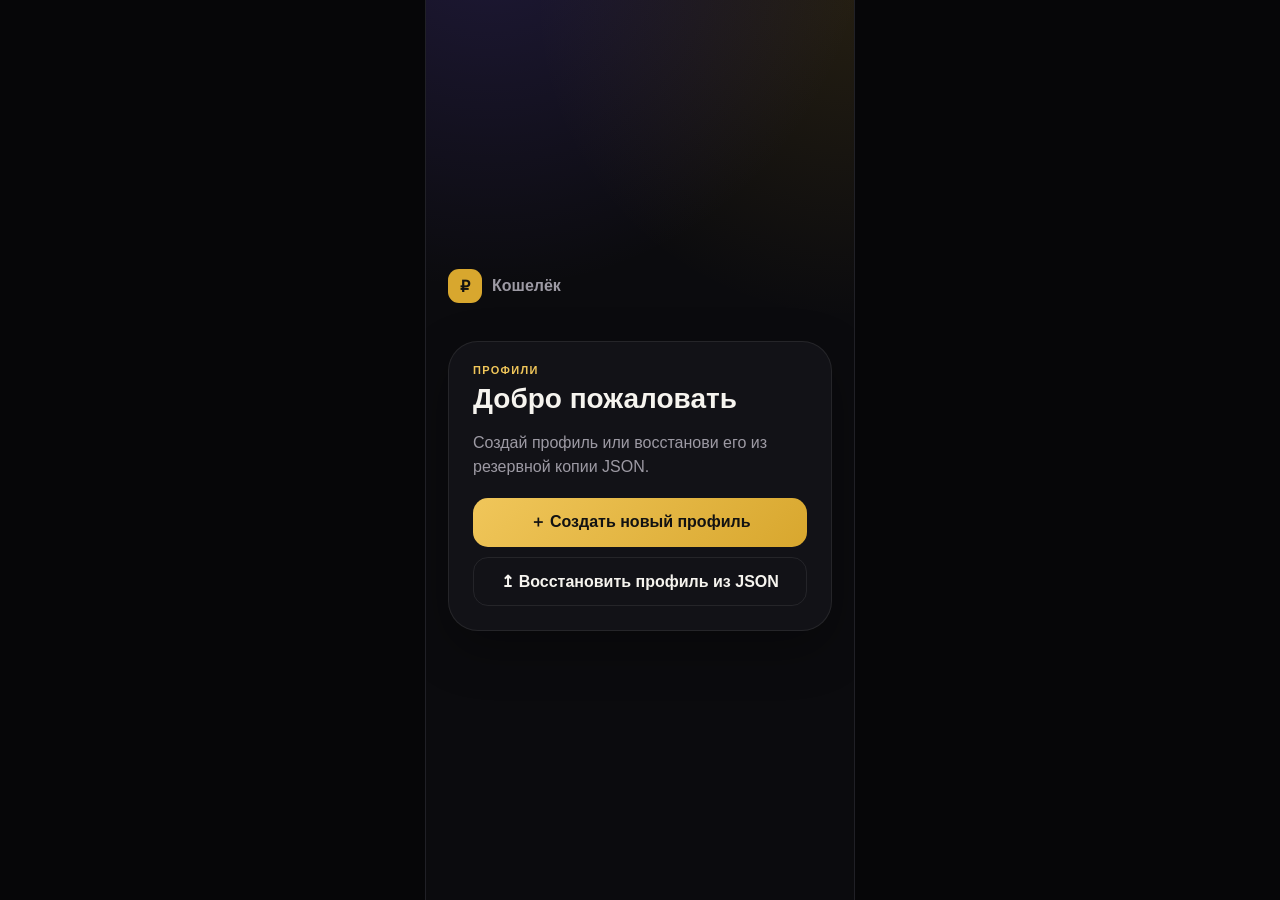
<file: index.html>
<!doctype html>
<html lang="ru">
<head>
  <meta charset="utf-8" />
  <meta name="viewport" content="width=device-width, initial-scale=1, viewport-fit=cover" />
  <meta name="theme-color" content="#0c0c0f" />
  <meta name="apple-mobile-web-app-capable" content="yes" />
  <meta name="apple-mobile-web-app-status-bar-style" content="black-translucent" />
  <title>Кошелёк</title>
  <link rel="manifest" href="manifest.webmanifest" />
  <link rel="apple-touch-icon" sizes="180x180" href="assets/icon-180.png?v=2" />
  <link rel="icon" type="image/png" sizes="180x180" href="assets/icon-180.png?v=2" />
  <link rel="stylesheet" href="styles.css" />
</head>
<body>
  <div id="app" class="app-shell">
    <section id="splash" class="screen splash-screen active" aria-label="Загрузка">
      <div class="splash-orbit" aria-hidden="true"><span></span><span></span><span></span></div>
      <div class="splash-logo">₽</div>
      <h1>Кошелёк</h1>
      <p>Деньги без шума</p>
      <div class="splash-loader"><i></i></div>
    </section>

    <section id="authScreen" class="screen auth-screen">
      <div class="auth-wrap">
        <div class="brand-mini"><span>₽</span><b>Кошелёк</b></div>
        <div id="authContent"></div>
      </div>
    </section>

    <section id="mainScreen" class="screen main-screen">
      <header class="topbar">
        <div>
          <div class="eyebrow" id="todayLabel"></div>
          <h2 id="pageTitle">Главная</h2>
        </div>
        <button class="icon-btn" id="profileButton" aria-label="Профиль">◎</button>
      </header>

      <main id="pageHost" class="page-host"></main>

      <nav class="bottom-nav" aria-label="Навигация">
        <button data-page="home" class="nav-item active"><span>⌂</span><b>Главная</b></button>
        <button data-page="stats" class="nav-item"><span>◒</span><b>Статистика</b></button>
        <button data-page="history" class="nav-item"><span>≡</span><b>История</b></button>
        <button data-page="settings" class="nav-item"><span>⚙</span><b>Ещё</b></button>
      </nav>
    </section>
  </div>

  <div id="modalRoot"></div>
  <div id="toastRoot" class="toast-root"></div>

  <script src="js/utils.js"></script>
  <script src="js/storage.js"></script>
  <script src="js/auth.js"></script>
  <script src="js/stats.js"></script>
  <script src="js/ui.js"></script>
  <script src="js/app.js"></script>
</body>
</html>
</file>
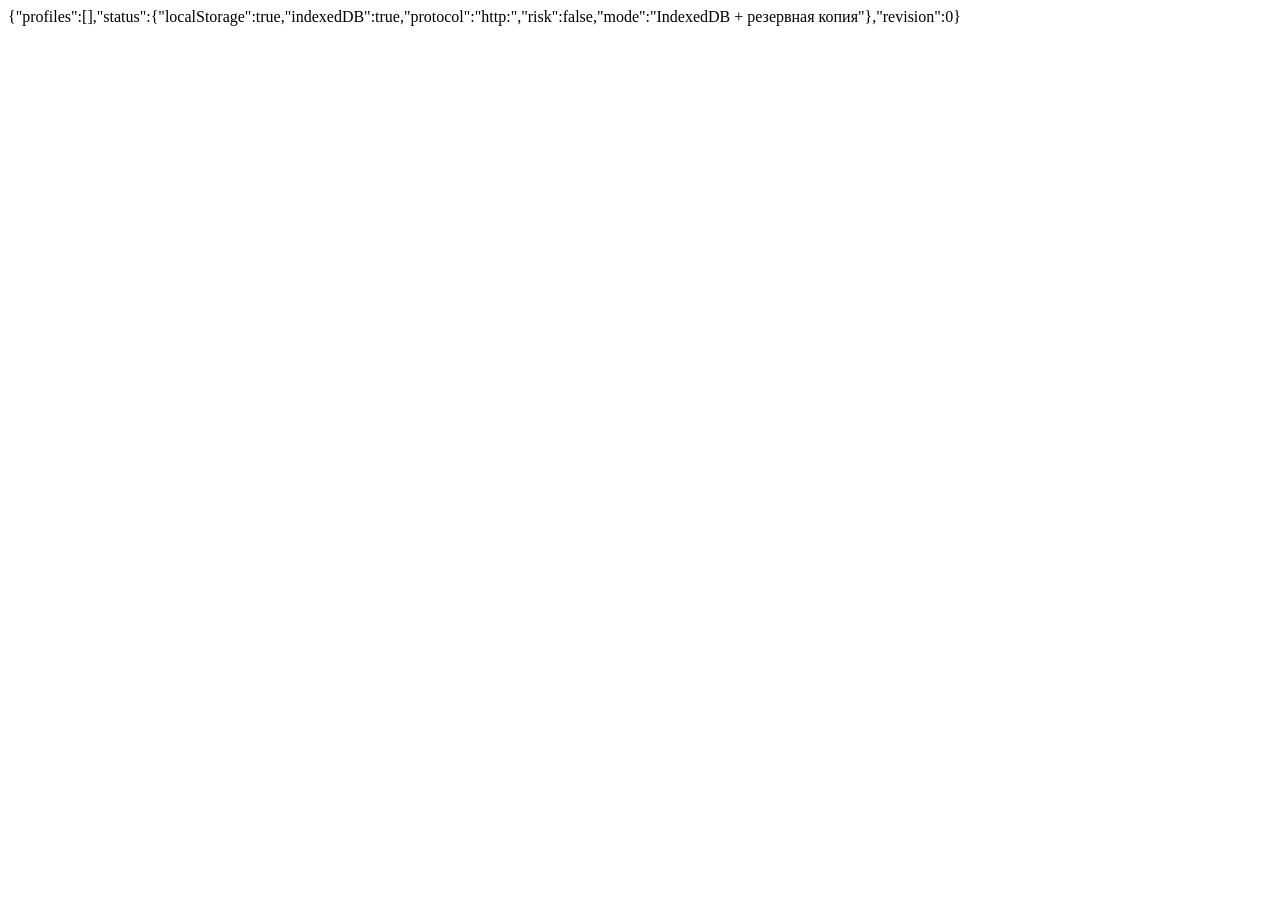
<file: storage-test.html>
<!doctype html><meta charset="utf-8"><body>loading</body><script src="js/utils.js"></script><script src="js/storage.js"></script><script>
(async()=>{await FinStore.ready;const q=new URLSearchParams(location.search);if(q.get('action')==='create'&&!FinStore.db.profiles.length){await FinStore.createProfile('PersistTest','12345');await FinStore.flush();}document.body.textContent=JSON.stringify({profiles:FinStore.db.profiles.map(p=>p.name),status:FinStore.storageStatus(),revision:FinStore.db.revision});})();
</script>
</file>
<file: styles.css>
:root {
  --bg: #0b0b0e;
  --panel: #151519;
  --panel2: #1b1b21;
  --panel3: #23232a;
  --text: #f6f4ef;
  --muted: #9d9aa4;
  --mustard: #d8a72e;
  --mustard2: #f0c65a;
  --purple: #7d5cff;
  --green: #6dd59a;
  --yellow: #e7c55d;
  --red: #f06f74;
  --line: rgba(255,255,255,.08);
  --shadow: 0 18px 50px rgba(0,0,0,.30);
  --radius: 22px;
  font-family: Inter, ui-sans-serif, -apple-system, BlinkMacSystemFont, "Segoe UI", sans-serif;
}
* { box-sizing: border-box; -webkit-tap-highlight-color: transparent; -webkit-touch-callout:none; }
body, button, .bank-card, .category-tile, .tx-row, .nav-item, .panel, .section-title { -webkit-user-select:none; user-select:none; }
input, textarea, [contenteditable="true"] { -webkit-user-select:text; user-select:text; -webkit-touch-callout:default; }
html, body { margin: 0; min-height: 100%; background: var(--bg); color: var(--text); }
body { min-height: 100dvh; overflow: hidden; }
button, input, textarea, select { font: inherit; }
button { color: inherit; }
.app-shell, .screen { width: 100%; height: 100dvh; }
.screen { display: none; background:
  radial-gradient(circle at 15% -10%, rgba(125,92,255,.18), transparent 36%),
  radial-gradient(circle at 100% 0, rgba(216,167,46,.12), transparent 32%),
  var(--bg); }
.screen.active { display: flex; }
.splash-screen { align-items: center; justify-content: center; flex-direction: column; gap: 10px; position: relative; overflow: hidden; }
.splash-logo { width: 82px; height: 82px; border-radius: 27px; display: grid; place-items: center; font-size: 44px; font-weight: 800; background: linear-gradient(145deg, var(--mustard2), var(--mustard)); color:#111; box-shadow: 0 20px 60px rgba(216,167,46,.24); z-index:2; }
.splash-screen h1 { margin: 8px 0 0; font-size: 31px; letter-spacing: -.8px; z-index:2; }
.splash-screen p { margin:0; color:var(--muted); z-index:2; }
.splash-loader { width: 120px; height: 4px; margin-top: 22px; background: rgba(255,255,255,.08); border-radius: 999px; overflow: hidden; }
.splash-loader i { display:block; width: 35%; height:100%; background:var(--mustard); border-radius:999px; animation: load 1.1s infinite ease-in-out; }
@keyframes load { from{transform:translateX(-110%)} to{transform:translateX(320%)} }
.splash-orbit span { position:absolute; border:1px solid rgba(255,255,255,.06); border-radius:50%; inset:50%; transform:translate(-50%,-50%); }
.splash-orbit span:nth-child(1){width:260px;height:260px}.splash-orbit span:nth-child(2){width:410px;height:410px}.splash-orbit span:nth-child(3){width:600px;height:600px}
.auth-screen { align-items:center; justify-content:center; overflow:auto; padding:22px; }
.auth-wrap { width:min(430px,100%); }
.brand-mini { display:flex; gap:10px; align-items:center; margin-bottom:38px; color:var(--muted) }
.brand-mini span { width:34px;height:34px;border-radius:11px;display:grid;place-items:center;background:var(--mustard);color:#111;font-weight:900 }
.auth-card { background: rgba(20,20,24,.92); border:1px solid var(--line); border-radius:30px; padding:24px; box-shadow:var(--shadow); }
.auth-card h2 { margin:0 0 8px; font-size:28px; }
.auth-card p { color:var(--muted); line-height:1.45; }
.field { display:flex; flex-direction:column; gap:8px; margin:14px 0; }
.field label { color:#c6c4ca; font-size:13px; }
.field input,.field textarea,.field select { width:100%; border:1px solid var(--line); background:#0f0f13; color:var(--text); padding:14px 15px; border-radius:15px; outline:none; }
.field input:focus,.field textarea:focus,.field select:focus { border-color:rgba(216,167,46,.65); box-shadow:0 0 0 3px rgba(216,167,46,.10); }
.pin-input { text-align:center; font-size:28px; letter-spacing:10px; font-weight:800; }
.btn { border:0; border-radius:15px; padding:14px 16px; background:var(--panel3); font-weight:700; cursor:pointer; }
.btn.primary { background:linear-gradient(135deg,var(--mustard2),var(--mustard)); color:#121212; }
.btn.purple { background:linear-gradient(135deg,#937aff,var(--purple)); }
.btn.danger { background:rgba(240,111,116,.13); color:#ff979b; border:1px solid rgba(240,111,116,.22); }
.btn.ghost { background:transparent; border:1px solid var(--line); }
.btn.full { width:100%; }
.stack { display:flex; flex-direction:column; gap:10px; }
.row { display:flex; align-items:center; gap:10px; }
.row.between { justify-content:space-between; }
.muted { color:var(--muted); }
.tiny { font-size:12px; }
.main-screen { flex-direction:column; overflow:hidden; }
.topbar { display:flex; justify-content:space-between; align-items:center; padding:calc(env(safe-area-inset-top) + 18px) 18px 12px; flex:0 0 auto; }
.topbar h2 { margin:2px 0 0; font-size:28px; letter-spacing:-.6px; }
.main-screen.home-page .topbar { padding-top:calc(env(safe-area-inset-top) + 12px); padding-bottom:2px; }
.main-screen.home-page .topbar h2 { display:none; }
.main-screen.home-page .eyebrow { margin-top:1px; }
.eyebrow { font-size:12px; color:var(--muted); text-transform:uppercase; letter-spacing:.11em; }
.icon-btn { width:43px;height:43px;border-radius:14px;border:1px solid var(--line);background:rgba(255,255,255,.04);font-size:20px; }
.page-host { flex:1; overflow:auto; padding:6px 16px calc(94px + env(safe-area-inset-bottom)); }
.bottom-nav { position:absolute; left:10px; right:10px; bottom:calc(8px + env(safe-area-inset-bottom)); height:72px; border:1px solid var(--line); background:rgba(20,20,24,.92); backdrop-filter:blur(24px); border-radius:23px; display:grid; grid-template-columns:repeat(4,1fr); padding:7px; box-shadow:0 10px 40px rgba(0,0,0,.35); }
.nav-item { border:0;background:transparent;color:#7f7c86;border-radius:17px;display:flex;flex-direction:column;align-items:center;justify-content:center;gap:4px;font-size:18px; }
.nav-item b { font-size:10px; font-weight:700; }
.nav-item.active { background:rgba(216,167,46,.13); color:var(--mustard2); }
.section-title { display:flex; align-items:flex-end; justify-content:space-between; margin:18px 2px 10px; }
.section-title h3 { margin:0; font-size:18px; }
.section-title button { border:0;background:none;color:var(--mustard2);font-weight:700; }
.segmented { display:grid; grid-template-columns:1fr 1fr; background:#141418; border:1px solid var(--line); padding:4px; border-radius:16px; margin:4px 0 14px; }
.segmented button { border:0;background:transparent;padding:11px;border-radius:12px;color:var(--muted);font-weight:800; }
.segmented button.active { background:var(--panel3); color:var(--text); box-shadow:0 8px 20px rgba(0,0,0,.2); }
.cards-scroll { display:flex; gap:10px; overflow:auto; margin:0 -16px; padding:0 16px 8px; scroll-snap-type:x proximity; }
.bank-card { display:block; min-width:206px; height:124px; padding:14px; border-radius:20px; position:relative; overflow:hidden; scroll-snap-align:start; border:1px solid rgba(255,255,255,.04); box-shadow:0 13px 22px rgba(0,0,0,.16); background:linear-gradient(135deg,#333,#151515); transition:transform .16s ease, box-shadow .16s ease, filter .16s ease, border-color .16s ease; }
.bank-card.selected { transform:translateY(-2px); filter:brightness(1.045) saturate(1.03); border-color:rgba(240,198,90,.38); box-shadow:0 12px 25px rgba(0,0,0,.22),0 0 0 1px rgba(240,198,90,.16),0 0 22px rgba(216,167,46,.12); }
.bank-card:before { content:""; position:absolute; inset:0; background:linear-gradient(120deg,rgba(255,255,255,.16),rgba(255,255,255,0) 30%,rgba(255,255,255,.08) 60%,rgba(255,255,255,0) 80%); pointer-events:none; }
.bank-card:after { content:""; position:absolute; width:145px;height:145px;border:1px solid rgba(255,255,255,.12);border-radius:50%;right:-54px;top:-70px; }
.bank-card.theme-sber:after { width:190px; height:190px; right:-58px; top:-86px; border-color:rgba(255,255,255,.11); }
.bank-card.theme-tinkoff:after { width:240px; height:240px; right:-20px; top:-52px; border-radius:32px; transform:rotate(32deg); background:linear-gradient(90deg,rgba(255,255,255,.06),rgba(255,255,255,0)); border:none; }
.bank-card.theme-vtb:after { display:none; }
.bank-card.theme-alfa:after { width:0; height:0; right:22px; top:18px; border-radius:0; border:none; background:none; box-shadow:none; }
.bank-card.theme-alfa:before { background:linear-gradient(140deg,rgba(255,255,255,.13),rgba(255,255,255,0) 36%), linear-gradient(180deg,rgba(0,0,0,.02),rgba(255,255,255,.08)); }
.bank-logo { position:absolute; left:16px; top:14px; max-width:132px; height:28px; display:flex; align-items:center; z-index:1; }
.bank-logo svg { width:auto; height:100%; display:block; }
.bank-card.theme-sber .bank-logo { left:-8px; top:8px; width:220px; max-width:none; height:55px; opacity:.56; display:flex; align-items:center; gap:12px; }
.bank-card.theme-sber .bank-logo b { font-size:37px; line-height:1; font-weight:900; letter-spacing:-2px; color:rgba(255,255,255,.72); text-shadow:0 1px 0 rgba(0,0,0,.06); }
.bank-card.theme-sber .sber-symbol { width:55px; height:55px; border:5px solid rgba(255,255,255,.72); border-radius:50%; position:relative; flex:0 0 auto; }
.bank-card.theme-sber .sber-symbol:before { content:""; position:absolute; width:27px; height:14px; border-left:5px solid rgba(255,255,255,.72); border-bottom:5px solid rgba(255,255,255,.72); transform:rotate(-45deg); left:11px; top:12px; }
.bank-card.theme-sber .bank-name { display:none; }
.bank-card.theme-sber .card-title { color:rgba(255,255,255,.9); }
.bank-card.theme-vtb .bank-logo { left:auto; right:13px; top:10px; max-width:none; height:31px; display:flex; align-items:center; gap:7px; }
.bank-card.theme-vtb .bank-logo b { color:#fff; font-size:23px; line-height:1; letter-spacing:-1px; font-weight:900; }
.bank-card.theme-vtb .vtb-bars { width:28px; height:23px; display:flex; flex-direction:column; justify-content:space-between; transform:skewX(-18deg); }
.bank-card.theme-vtb .vtb-bars i { display:block; height:5px; background:#fff; border-radius:1px; }
.bank-card.theme-vtb .vtb-bars i:nth-child(1){ width:24px; margin-left:7px; }
.bank-card.theme-vtb .vtb-bars i:nth-child(2){ width:27px; margin-left:4px; }
.bank-card.theme-vtb .vtb-bars i:nth-child(3){ width:31px; }
.bank-card.theme-vtb .bank-name { display:none; }
.bank-card.theme-alfa .bank-logo { left:14px; top:10px; max-width:28px; height:28px; }
.bank-card.theme-tinkoff .bank-logo { left:auto; right:16px; top:10px; max-width:28px; height:32px; }
.bank-card.theme-tinkoff .bank-name { top:16px; }
.bank-card.theme-vtb .card-title, .bank-card.theme-tinkoff .card-title { max-width:160px; }
.bank-card .bank-name { position:absolute; left:14px; top:43px; font-size:12px; opacity:.82; z-index:1; }
.bank-card .card-title { position:absolute; left:14px; bottom:12px; font-size:15px; font-weight:850; z-index:1; max-width:145px; line-height:1.1; }
.bank-card .card-chip { position:absolute;right:14px;bottom:12px;width:31px;height:20px;border-radius:8px;background:rgba(255,255,255,.82);box-shadow:-14px 0 0 rgba(255,255,255,.40); z-index:1; }
.bank-card.theme-tinkoff .card-chip { background:rgba(255,255,255,.9); box-shadow:-14px 0 0 rgba(255,255,255,.24); }
.add-card { background:linear-gradient(135deg,#1e1e24,#111115); border:1px dashed rgba(255,255,255,.18); display:flex;align-items:center;justify-content:center;flex-direction:column;gap:8px;color:var(--muted); }
.card-section-title { align-items:center; }
.card-switch-btn { border:1px solid rgba(255,255,255,.09)!important; background:rgba(255,255,255,.045)!important; color:#d9d6df!important; min-height:34px; padding:6px 9px 6px 12px; border-radius:999px; display:inline-flex; align-items:center; gap:4px; font-size:12px; font-weight:750!important; letter-spacing:.01em; }
.card-switch-btn svg { width:15px; height:15px; fill:none; stroke:currentColor; stroke-width:1.8; stroke-linecap:round; stroke-linejoin:round; opacity:.7; }
.active-card-wrap { width:100%; padding:0 1px 5px; display:flex; justify-content:flex-start; }
.home-bank-card { width:min(100%, 320px); min-width:0; aspect-ratio:1.586; height:auto; border-radius:22px; margin:0; transform:none!important; }
.home-bank-card.selected { filter:brightness(1.035) saturate(1.025); border-color:rgba(240,198,90,.28); box-shadow:0 14px 28px rgba(0,0,0,.20),0 0 0 1px rgba(240,198,90,.10),0 0 24px rgba(216,167,46,.08); }
@media (max-width:360px){ .home-bank-card { width:min(100%, 300px); } }
.empty-card-action { width:100%; height:116px; border-radius:22px; border:1px dashed rgba(255,255,255,.16); background:linear-gradient(135deg,#1e1e24,#111115); color:var(--muted); font-weight:750; }
.card-picker-head { display:flex; align-items:center; justify-content:space-between; gap:14px; margin-bottom:16px; }
.card-picker-head h3 { margin:0 0 4px; }
.picker-add-card { width:42px; height:42px; flex:0 0 auto; border:1px solid rgba(255,255,255,.1); border-radius:14px; background:#202026; font-size:22px; color:var(--mustard2); }
.card-picker-list { display:flex; flex-direction:column; gap:9px; }
.card-picker-item { width:100%; min-height:84px; border:1px solid var(--line); background:linear-gradient(145deg,#1a1a20,#121216); border-radius:20px; padding:10px; display:grid; grid-template-columns:112px minmax(0,1fr) 28px 34px; gap:11px; align-items:center; text-align:left; position:relative; }
.card-picker-item.active { border-color:rgba(216,167,46,.34); background:linear-gradient(145deg,rgba(216,167,46,.09),#151519 55%); box-shadow:inset 0 0 0 1px rgba(216,167,46,.06); }
.card-picker-preview { display:block; width:108px; height:65px; overflow:hidden; border-radius:12px; box-shadow:0 7px 16px rgba(0,0,0,.22); }
.picker-card { width:206px; min-width:206px; height:124px; transform:scale(.524); transform-origin:top left; border:0; pointer-events:none; }
.picker-card.selected { transform:scale(.524); }
.card-picker-meta { min-width:0; display:flex; flex-direction:column; gap:5px; }
.card-picker-meta b { font-size:14px; white-space:nowrap; overflow:hidden; text-overflow:ellipsis; }
.card-picker-meta small { color:var(--muted); font-size:11px; white-space:nowrap; overflow:hidden; text-overflow:ellipsis; }
.card-picker-check { width:26px; height:26px; border-radius:50%; display:grid; place-items:center; color:var(--mustard2); font-size:15px; font-weight:900; background:rgba(216,167,46,.08); }
.card-picker-item:not(.active) .card-picker-check { color:#7c7983; background:transparent; font-size:21px; font-weight:500; }
.card-picker-more { width:32px; height:32px; display:grid; place-items:center; border-radius:11px; color:#8e8b95; font-weight:800; letter-spacing:1px; }
.card-picker-more:active { background:rgba(255,255,255,.06); }
.categories-grid { display:grid; grid-template-columns:repeat(3,1fr); gap:10px; }
.category-tile { min-height:112px; border:1px solid var(--line); background:linear-gradient(145deg,#18181d,#121216); border-radius:20px; padding:12px; display:flex; flex-direction:column; justify-content:space-between; position:relative; user-select:none; }
.category-tile:active { transform:scale(.985); }
.cat-icon { width:42px;height:42px;border-radius:13px;display:grid;place-items:center;background:rgba(216,167,46,.10);color:var(--mustard2);overflow:hidden; }
.category-icon-img { width:36px; height:36px; object-fit:contain; display:block; pointer-events:none; user-select:none; -webkit-user-drag:none; }
.cat-icon .category-icon-img { width:37px; height:37px; }
.icon-choice .picker-icon { width:38px; height:38px; }
.tx-icon .history-icon { width:34px; height:34px; }
.stat-category-name { display:inline-flex; align-items:center; gap:7px; }
.stat-category-name .inline-stat-icon { width:23px; height:23px; flex:0 0 auto; }
.category-tile.income .cat-icon { background:rgba(125,92,255,.16);color:#a995ff; }
.cat-name { font-size:12px; font-weight:800; line-height:1.2; }
.cat-sub { font-size:10px; color:var(--muted); margin-top:3px; }
.add-category { border-style:dashed; align-items:center; justify-content:center; color:var(--muted); text-align:center; gap:8px; }
.add-category .plus { font-size:27px; }
.summary-row { display:grid; grid-template-columns:repeat(3,1fr); gap:9px; }
.summary-card { min-height:98px; background:linear-gradient(160deg,#19191f,#121216); border:1px solid var(--line); border-radius:18px; padding:12px; }
.summary-card .value { font-size:17px;font-weight:900;margin-top:14px;white-space:nowrap; }
.summary-card .label { color:var(--muted); font-size:10px; line-height:1.25; }
.summary-card.alt { border-color:rgba(216,167,46,.38); background:linear-gradient(160deg,rgba(216,167,46,.14),#15151a); }
.panel { background:linear-gradient(150deg,#17171c,#121216);border:1px solid var(--line);border-radius:22px;padding:16px;margin:11px 0; }
.stat-line { display:grid; grid-template-columns:1fr auto auto; gap:10px; align-items:center; padding:12px 0; border-bottom:1px solid var(--line); }
.stat-line:last-child { border-bottom:0; }
.stat-line strong { font-size:13px; }
.stat-line small { color:var(--muted); }
.status-good{color:var(--green)} .status-warn{color:var(--yellow)} .status-bad{color:var(--red)}
.chart-wrap { display:grid; grid-template-columns:130px 1fr; gap:18px; align-items:center; min-height:160px; }
.donut { width:130px;height:130px;border-radius:50%;position:relative;background:conic-gradient(var(--mustard) 0 35%, var(--purple) 35% 62%, #5e8cff 62% 80%, #333 80% 100%); }
.donut:after { content:"";position:absolute;inset:24px;background:#151519;border-radius:50%; }
.legend { display:flex;flex-direction:column;gap:9px; }
.legend-item { display:grid;grid-template-columns:10px 1fr auto;gap:8px;align-items:center;font-size:11px; }
.legend-item i{width:8px;height:8px;border-radius:3px;background:var(--mustard)}
.merchant-bars { display:flex;flex-direction:column;gap:12px; }
.merchant-bar .bar-head { display:flex;justify-content:space-between;font-size:12px;margin-bottom:5px; }
.merchant-bar .bar { height:8px;background:#25252b;border-radius:999px;overflow:hidden; }
.merchant-bar .bar i { display:block;height:100%;background:linear-gradient(90deg,var(--purple),var(--mustard));border-radius:999px; }
.history-group h4 { color:var(--muted);font-size:12px;text-transform:uppercase;letter-spacing:.08em;margin:18px 2px 7px; }
.tx-row { display:grid;grid-template-columns:44px 1fr auto;gap:11px;align-items:center;padding:12px;background:linear-gradient(145deg,#17171c,#121216);border:1px solid var(--line);border-radius:18px;margin:8px 0; }
.tx-icon { width:44px;height:44px;border-radius:14px;background:rgba(216,167,46,.12);display:grid;place-items:center;font-size:19px; }
.tx-main b { font-size:13px;display:block; }.tx-main span{font-size:11px;color:var(--muted)}
.tx-amount{font-weight:900;font-size:14px}.tx-amount.income{color:var(--green)}
.history-toolbar { display:flex; align-items:center; justify-content:flex-end; gap:8px; margin:2px 0 12px; }
.history-filter-toggle,.history-reset-inline,.mini-action { border:1px solid var(--line); background:#17171c; color:var(--text); border-radius:13px; padding:9px 12px; font-weight:750; font-size:12px; }
.history-filter-toggle.active { border-color:rgba(216,167,46,.46); color:var(--mustard2); background:rgba(216,167,46,.10); }
.history-reset-inline { color:#ff9ca0; background:rgba(240,111,116,.08); }
.history-filter-panel { padding-top:12px; }
.history-filter-actions { margin-bottom:12px; }
.history-filter-actions .row { gap:6px; }
.mini-action { padding:7px 10px; }
.mini-action.primary { color:var(--mustard2); border-color:rgba(216,167,46,.3); }
.mini-action:disabled { opacity:.35; }
.history-filter-grid { display:grid; grid-template-columns:repeat(2,minmax(0,1fr)); gap:10px; }
.history-filter-grid .field { margin:0; }
@media (min-width:700px){ .history-filter-grid { grid-template-columns:repeat(3,minmax(0,1fr)); } }
.empty { padding:28px 18px; text-align:center; color:var(--muted); border:1px dashed var(--line);border-radius:22px; }
.modal-backdrop { position:fixed; inset:0; background:rgba(0,0,0,.62); backdrop-filter:blur(6px); display:flex; align-items:flex-end; justify-content:center; z-index:50; animation:fade .18s ease-out; }
.modal { width:min(560px,100%); max-height:88dvh; overflow:auto; background:#141418; border:1px solid var(--line); border-bottom:0; border-radius:28px 28px 0 0; padding:18px 18px calc(20px + env(safe-area-inset-bottom)); box-shadow:0 -20px 60px rgba(0,0,0,.4); animation:up .22s ease-out; }
.modal.full { max-height:96dvh; }
.modal-handle { width:44px;height:5px;border-radius:999px;background:#3a3a41;margin:0 auto 16px; }
.modal h3 { margin:0 0 5px; font-size:23px; }.modal .modal-sub{color:var(--muted);font-size:12px;margin:0 0 12px}
@keyframes up{from{transform:translateY(24px);opacity:.4}to{transform:none;opacity:1}} @keyframes fade{from{opacity:0}to{opacity:1}}
.icon-grid { display:grid;grid-template-columns:repeat(6,1fr);gap:8px; }
.icon-choice { aspect-ratio:1;border:1px solid var(--line);background:#17171c;border-radius:13px;display:grid;place-items:center;padding:5px;overflow:hidden; }
.icon-choice.selected { border-color:rgba(240,198,90,.72);background:rgba(216,167,46,.10);box-shadow:0 0 0 2px rgba(216,167,46,.08); }
.preset-grid{display:grid;grid-template-columns:repeat(2,1fr);gap:9px}
.preset { min-height:104px;border:2px solid transparent;border-radius:17px;padding:12px;text-align:left;font-weight:800;position:relative;overflow:hidden;display:flex;flex-direction:column;justify-content:space-between;gap:10px }
.preset .bank-logo{position:static;max-width:112px;height:24px}
.preset .bank-logo svg{max-width:100%}
.preset .bank-logo.sber,.preset .bank-logo.vtb { display:flex; align-items:center; gap:6px; }
.preset .bank-logo.sber b,.preset .bank-logo.vtb b { font-size:16px; color:#fff; letter-spacing:-.5px; }
.preset .sber-symbol { width:20px; height:20px; border:2px solid rgba(255,255,255,.85); border-radius:50%; position:relative; display:block; }
.preset .sber-symbol:before { content:""; position:absolute; width:9px; height:5px; border-left:2px solid #fff; border-bottom:2px solid #fff; transform:rotate(-45deg); left:4px; top:4px; }
.preset .vtb-bars { width:21px; height:17px; display:flex; flex-direction:column; justify-content:space-between; transform:skewX(-18deg); }
.preset .vtb-bars i { display:block; height:4px; background:#fff; }
.preset .vtb-bars i:nth-child(1){width:16px;margin-left:5px}.preset .vtb-bars i:nth-child(2){width:18px;margin-left:3px}.preset .vtb-bars i:nth-child(3){width:21px}
.preset .preset-label{display:block;font-size:15px;font-weight:850}
.preset.selected{border-color:white}
.context-sheet { position:fixed; right:0; top:0; bottom:0; width:min(320px,82vw); background:#151519; z-index:60; padding:calc(env(safe-area-inset-top) + 26px) 18px 22px; box-shadow:-20px 0 60px rgba(0,0,0,.45); border-left:1px solid var(--line); animation:rightIn .18s ease-out; }
@keyframes rightIn { from { transform:translateX(100%)} }
.context-sheet h3{margin:0 0 18px}.context-item{width:100%;text-align:left;border:0;background:#202027;padding:14px;border-radius:14px;margin:7px 0}.context-item.danger{color:#ff8e93;background:rgba(240,111,116,.10)}
.entry-row { background:#1b1b21;border:1px solid var(--line);border-radius:18px;padding:12px;margin:10px 0; }
.entry-top { display:grid;grid-template-columns:1fr auto;gap:9px; }.amount-input{font-size:23px!important;font-weight:900}.remove-entry{width:42px;border-radius:13px;border:0;background:#292930;color:#aaa}
.chips { display:flex;flex-wrap:wrap;gap:7px;margin:7px 0; }
.chip{border:1px solid var(--line);background:#202027;color:#c8c6cc;border-radius:999px;padding:7px 10px;font-size:11px;white-space:nowrap}.chip.active{border-color:var(--mustard);color:var(--mustard2)}
.merchant-field { position:relative; }
.merchant-quick-scroll { display:flex; gap:8px; overflow-x:auto; overflow-y:hidden; padding:9px 1px 4px; margin:0 -1px; scroll-snap-type:x proximity; -webkit-overflow-scrolling:touch; scrollbar-width:none; }
.merchant-quick-scroll::-webkit-scrollbar { display:none; }
.merchant-quick-scroll .chip { flex:0 0 auto; scroll-snap-align:start; max-width:190px; overflow:hidden; text-overflow:ellipsis; }
.merchant-quick-scroll .chip.saved { border-color:rgba(216,167,46,.28); color:#e7d29d; background:rgba(216,167,46,.07); }
.merchant-match-list { display:flex; flex-direction:column; gap:6px; margin-top:7px; border:1px solid var(--line); background:#101014; border-radius:14px; padding:6px; }
.merchant-match-list[hidden] { display:none; }
.merchant-match { width:100%; border:0; background:transparent; color:var(--text); border-radius:10px; padding:10px 11px; display:flex; align-items:center; justify-content:space-between; gap:12px; text-align:left; }
.merchant-match:active { background:#1d1d23; }
.merchant-match span { min-width:0; overflow:hidden; text-overflow:ellipsis; white-space:nowrap; }
.merchant-match small { color:var(--muted); font-size:10px; flex:0 0 auto; }
.saved-place-groups { display:flex; flex-direction:column; gap:14px; }
.saved-place-group h5 { margin:0 0 7px; font-size:12px; color:#c9c6cf; }
.saved-place-group .chips { margin:0; }
.note-doc { background:#f4f0e5;color:#292725;border-radius:8px;padding:24px;min-height:240px;line-height:1.55;box-shadow:inset 0 0 0 1px rgba(0,0,0,.08);white-space:pre-wrap; }
.toast-root { position:fixed; left:0; right:0; bottom:calc(92px + env(safe-area-inset-bottom)); display:flex;flex-direction:column;align-items:center;gap:8px;z-index:99;pointer-events:none; }
.toast { background:#27272d;border:1px solid var(--line);padding:11px 14px;border-radius:14px;box-shadow:var(--shadow);font-size:12px;animation:toast .22s ease-out; }
@keyframes toast { from{transform:translateY(8px);opacity:0} }
.switch { width:48px;height:28px;border-radius:999px;background:#2a2a31;padding:3px;display:inline-flex;justify-content:flex-start;transition:.2s; }.switch.on{background:var(--mustard);justify-content:flex-end}.switch i{width:22px;height:22px;border-radius:50%;background:white;display:block}
@media (min-width:700px){ body{display:grid;place-items:center;background:#060608}.app-shell{width:430px;height:min(900px,100dvh);position:relative;border-left:1px solid #202026;border-right:1px solid #202026}.screen{height:100%}.modal-backdrop{align-items:center}.modal{border-radius:28px;border:1px solid var(--line);max-height:84dvh}.bottom-nav{position:absolute}.context-sheet{position:absolute;height:100%;}.toast-root{left:50%;right:auto;transform:translateX(-50%);width:430px} }
.btn:disabled { opacity:.58; cursor:default; transform:none !important; }

/* Auth profile hub */
.auth-home-card { padding-top:22px; }
.auth-kicker { color:var(--mustard2); font-size:11px; font-weight:850; text-transform:uppercase; letter-spacing:.12em; margin-bottom:7px; }
.auth-back { display:inline-flex; align-items:center; gap:8px; border:0; background:transparent; color:#d2cfd7; padding:8px 4px 14px; font-weight:750; font-size:14px; }
.profile-entry { width:100%; border:1px solid var(--line); color:var(--text); background:linear-gradient(145deg,#1c1c22,#131317); border-radius:20px; padding:13px; display:grid; grid-template-columns:48px 1fr auto; gap:12px; align-items:center; text-align:left; margin-top:14px; }
.profile-entry.primary-profile { border-color:rgba(216,167,46,.28); background:linear-gradient(145deg,rgba(216,167,46,.14),#17171b 52%); }
.profile-entry.compact { margin-top:8px; padding:10px 12px; grid-template-columns:40px 1fr auto; border-radius:16px; }
.profile-avatar { width:48px; height:48px; border-radius:16px; display:grid; place-items:center; background:linear-gradient(145deg,var(--mustard2),var(--mustard)); color:#121212; font-size:20px; font-weight:950; }
.profile-entry.compact .profile-avatar { width:40px; height:40px; border-radius:13px; font-size:16px; }
.profile-avatar.large { width:66px; height:66px; border-radius:22px; font-size:28px; margin:0 auto 14px; }
.profile-entry-text { min-width:0; display:flex; flex-direction:column; gap:3px; }
.profile-entry-text b { white-space:nowrap; overflow:hidden; text-overflow:ellipsis; font-size:15px; }
.profile-entry-text small { color:var(--muted); font-size:11px; }
.profile-arrow { color:var(--mustard2); font-size:31px; line-height:1; padding-bottom:3px; }
.other-profiles { margin-top:18px; }
.auth-actions { margin-top:20px; }
.restore-profile-btn { display:block; text-align:center; cursor:pointer; }
.auth-error { color:#ff979b; margin-top:10px; line-height:1.4; }
.pin-card { text-align:center; }
.pin-card .field { text-align:left; }

/* Amount composer: 100 + 200 + ... */
.amount-strip { width:100%; max-width:100%; min-height:82px; background:#f4f2ec; color:#151515; border-radius:19px; padding:10px 12px; display:flex; align-items:center; align-content:center; flex-wrap:wrap; gap:7px; overflow:hidden; border:2px solid rgba(216,167,46,.22); }
.amount-sequence { display:contents; }
.amount-token { flex:0 1 auto; max-width:140px; min-width:62px; min-height:54px; border:0; border-radius:13px; background:#fff; color:#171717; padding:7px 10px; display:flex; flex-direction:column; align-items:flex-start; justify-content:center; box-shadow:0 1px 0 rgba(0,0,0,.08),0 4px 14px rgba(0,0,0,.06); }
.amount-token strong { max-width:100%; font-size:22px; line-height:1.05; overflow:hidden; text-overflow:ellipsis; white-space:nowrap; }
.amount-token small { display:block; width:100%; margin-top:4px; font-size:9px; line-height:1.15; color:#77736d; white-space:nowrap; overflow:hidden; text-overflow:ellipsis; text-align:left; }
.amount-separator { flex:0 0 auto; font-size:24px; font-weight:800; color:#78736a; line-height:1; }
.quick-amount-box { flex:1 1 92px; min-width:82px; max-width:150px; height:54px; border:1px solid rgba(0,0,0,.09); background:rgba(255,255,255,.7); border-radius:13px; display:flex; align-items:center; padding:0 10px; overflow:hidden; }
.quick-amount-box .quick-amount { width:100%; min-width:0; border:0!important; outline:0!important; box-shadow:none!important; background:transparent!important; color:#171717!important; padding:0!important; border-radius:0!important; font-size:22px; font-weight:900; }
.quick-amount-box .quick-amount::placeholder { color:#aaa59d; }
.quick-amount-box span { color:#77736a; font-size:17px; font-weight:800; margin-left:4px; }
.amount-add { flex:0 0 48px; width:48px; height:48px; border:0; border-radius:50%; background:#151515; color:#f3c54d; font-size:27px; line-height:1; font-weight:700; display:grid; place-items:center; }
.amount-help { margin:7px 4px 0; line-height:1.35; }
.datetime-grid { display:grid; grid-template-columns:minmax(0,1fr) minmax(118px,.55fr); gap:10px; }
.datetime-grid .field { min-width:0; }
.datetime-grid input { min-width:0; max-width:100%; }
.action-row { width:100%; align-items:stretch; }
.action-row > * { min-width:0; }

/* Nested editor and custom delete confirmation */
.submodal-layer { position:absolute; inset:0; z-index:6; background:rgba(0,0,0,.58); backdrop-filter:blur(5px); display:flex; align-items:flex-end; border-radius:28px 28px 0 0; overflow:hidden; }
.submodal { width:100%; max-height:88%; overflow:auto; background:#17171c; border-top:1px solid var(--line); border-radius:25px 25px 0 0; padding:16px 18px calc(18px + env(safe-area-inset-bottom)); box-shadow:0 -20px 55px rgba(0,0,0,.42); }
.confirm-layer { position:fixed; inset:0; z-index:90; display:grid; place-items:center; padding:24px; background:rgba(0,0,0,.68); backdrop-filter:blur(7px); }
.confirm-card { width:min(360px,100%); background:#1a1a1f; border:1px solid var(--line); border-radius:23px; padding:19px; box-shadow:var(--shadow); }
.confirm-card h3 { margin:0 0 7px; font-size:20px; }
.confirm-card p { color:var(--muted); font-size:13px; line-height:1.4; margin:0 0 16px; }
.confirm-card .row > .btn { min-width:0; }

@media (max-width:360px){
  .amount-token { max-width:118px; }
  .quick-amount-box { flex-basis:76px; min-width:72px; }
  .datetime-grid { grid-template-columns:1fr; }
}
.modal { position:relative; overflow-x:hidden; }
.storage-warning{margin-top:16px;padding:12px 13px;border:1px solid rgba(231,197,93,.24);background:rgba(231,197,93,.08);border-radius:14px;display:flex;flex-direction:column;gap:4px;color:#e9d98f}.storage-warning b{font-size:12px}.storage-warning span{font-size:11px;line-height:1.4;color:#bdb58f}
</file>
